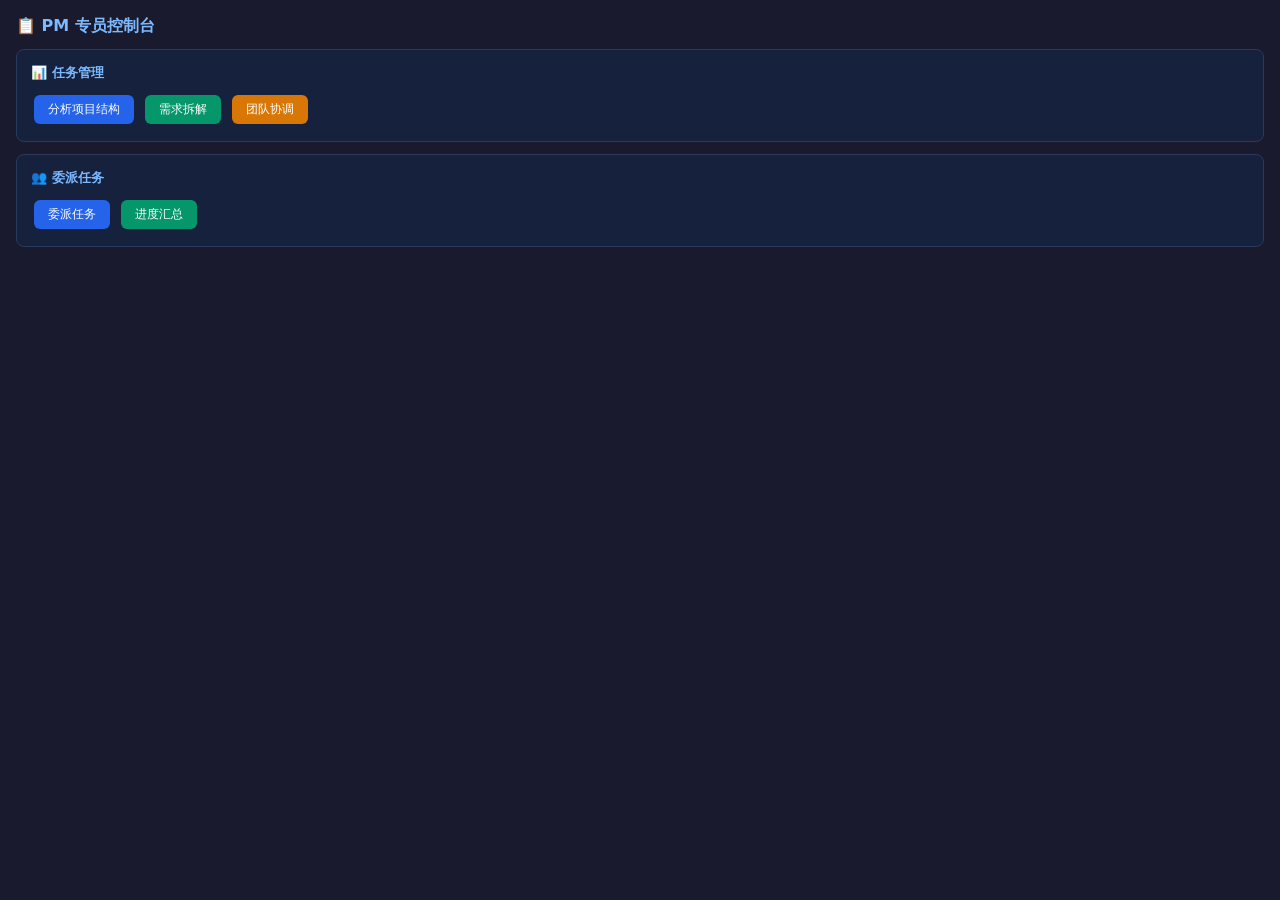
<file: employees/presets/pm-specialist/index.html>
<html><head><style>
*{margin:0;padding:0;box-sizing:border-box}
body{font-family:system-ui,sans-serif;background:#1a1a2e;color:#e0e0e0;padding:16px}
h2{font-size:16px;margin-bottom:12px;color:#7cb9ff}
.card{background:#16213e;border-radius:8px;padding:14px;margin-bottom:12px;border:1px solid #2a3a5c}
.card h3{font-size:13px;color:#7cb9ff;margin-bottom:10px}
.btn{display:inline-block;padding:6px 14px;margin:3px;border-radius:6px;border:none;cursor:pointer;font-size:12px;transition:all .15s}
.btn-blue{background:#2563eb;color:#fff}.btn-blue:hover{background:#1d4ed8}
.btn-green{background:#059669;color:#fff}.btn-green:hover{background:#047857}
.btn-orange{background:#d97706;color:#fff}.btn-orange:hover{background:#b45309}
</style></head><body>
<h2>📋 PM 专员控制台</h2>
<div class="card"><h3>📊 任务管理</h3>
<button class="btn btn-blue" onclick="sendToChat('请帮我分析当前工作区的项目结构，列出主要模块和文件')">分析项目结构</button>
<button class="btn btn-green" onclick="sendToChat('请帮我将以下需求拆解为具体的开发任务：')">需求拆解</button>
<button class="btn btn-orange" onclick="sendToChat('请查看当前各员工的工作状态，给出协调建议')">团队协调</button>
</div>
<div class="card"><h3>👥 委派任务</h3>
<button class="btn btn-blue" onclick="sendToChat('请将以下任务委派给合适的团队成员：')">委派任务</button>
<button class="btn btn-green" onclick="sendToChat('请整理各员工当前的任务进度')">进度汇总</button>
</div>
</body></html>
</file>
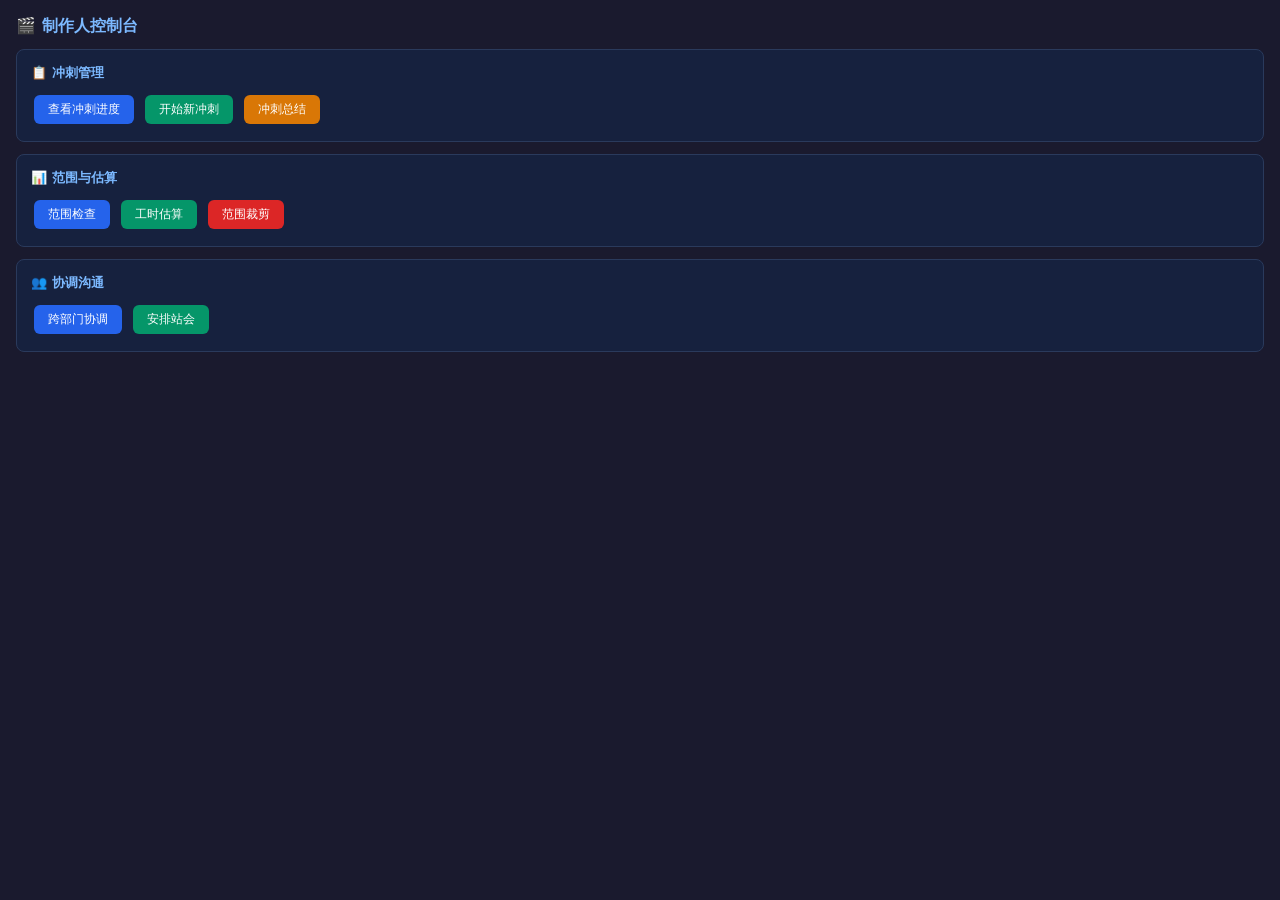
<file: employees/presets/producer/index.html>
<html><head><style>
*{margin:0;padding:0;box-sizing:border-box}
body{font-family:system-ui,sans-serif;background:#1a1a2e;color:#e0e0e0;padding:16px}
h2{font-size:16px;margin-bottom:12px;color:#7cb9ff}
.card{background:#16213e;border-radius:8px;padding:14px;margin-bottom:12px;border:1px solid #2a3a5c}
.card h3{font-size:13px;color:#7cb9ff;margin-bottom:10px}
.btn{display:inline-block;padding:6px 14px;margin:3px;border-radius:6px;border:none;cursor:pointer;font-size:12px;transition:all .15s}
.btn-blue{background:#2563eb;color:#fff}.btn-blue:hover{background:#1d4ed8}
.btn-green{background:#059669;color:#fff}.btn-green:hover{background:#047857}
.btn-orange{background:#d97706;color:#fff}.btn-orange:hover{background:#b45309}
.btn-red{background:#dc2626;color:#fff}.btn-red:hover{background:#b91c1c}
</style></head><body>
<h2>🎬 制作人控制台</h2>
<div class="card"><h3>📋 冲刺管理</h3>
<button class="btn btn-blue" onclick="sendToChat('请查看当前冲刺进度，列出所有进行中的任务')">查看冲刺进度</button>
<button class="btn btn-green" onclick="sendToChat('请开始新的冲刺，帮我规划本周迭代任务')">开始新冲刺</button>
<button class="btn btn-orange" onclick="sendToChat('请生成本次冲刺的总结报告')">冲刺总结</button>
</div>
<div class="card"><h3>📊 范围与估算</h3>
<button class="btn btn-blue" onclick="sendToChat('请检查当前项目范围，是否有范围蔓延的风险')">范围检查</button>
<button class="btn btn-green" onclick="sendToChat('请帮我估算以下功能的开发工时：')">工时估算</button>
<button class="btn btn-red" onclick="sendToChat('请执行范围裁剪建议，识别可以推迟的功能')">范围裁剪</button>
</div>
<div class="card"><h3>👥 协调沟通</h3>
<button class="btn btn-blue" onclick="sendToChat('请整理各部门当前状态，生成跨部门协调清单')">跨部门协调</button>
<button class="btn btn-green" onclick="sendToChat('请安排一次站会，列出需要讨论的议题')">安排站会</button>
</div>
</body></html>
</file>
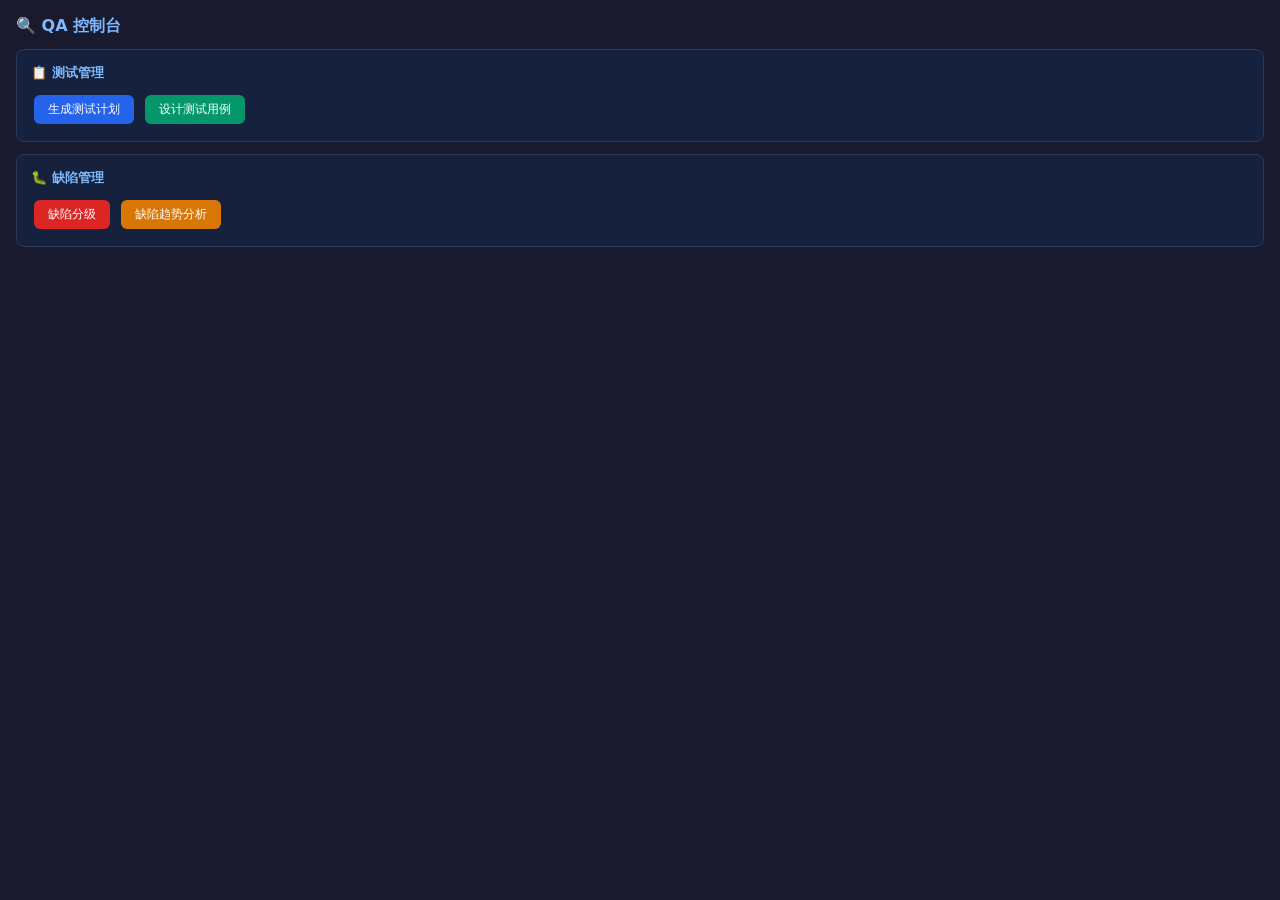
<file: employees/presets/qa-lead/index.html>
<html><head><style>
*{margin:0;padding:0;box-sizing:border-box}
body{font-family:system-ui,sans-serif;background:#1a1a2e;color:#e0e0e0;padding:16px}
h2{font-size:16px;margin-bottom:12px;color:#7cb9ff}
.card{background:#16213e;border-radius:8px;padding:14px;margin-bottom:12px;border:1px solid #2a3a5c}
.card h3{font-size:13px;color:#7cb9ff;margin-bottom:10px}
.btn{display:inline-block;padding:6px 14px;margin:3px;border-radius:6px;border:none;cursor:pointer;font-size:12px;transition:all .15s}
.btn-blue{background:#2563eb;color:#fff}.btn-blue:hover{background:#1d4ed8}
.btn-green{background:#059669;color:#fff}.btn-green:hover{background:#047857}
.btn-orange{background:#d97706;color:#fff}.btn-orange:hover{background:#b45309}
.btn-red{background:#dc2626;color:#fff}.btn-red:hover{background:#b91c1c}
</style></head><body>
<h2>🔍 QA 控制台</h2>
<div class="card"><h3>📋 测试管理</h3>
<button class="btn btn-blue" onclick="sendToChat('请生成当前项目的测试计划')">生成测试计划</button>
<button class="btn btn-green" onclick="sendToChat('请对以下功能进行测试用例设计：')">设计测试用例</button>
</div>
<div class="card"><h3>🐛 缺陷管理</h3>
<button class="btn btn-red" onclick="sendToChat('请对当前已知缺陷进行优先级排序')">缺陷分级</button>
<button class="btn btn-orange" onclick="sendToChat('请分析当前缺陷趋势，给出质量评估')">缺陷趋势分析</button>
</div>
</body></html>
</file>
